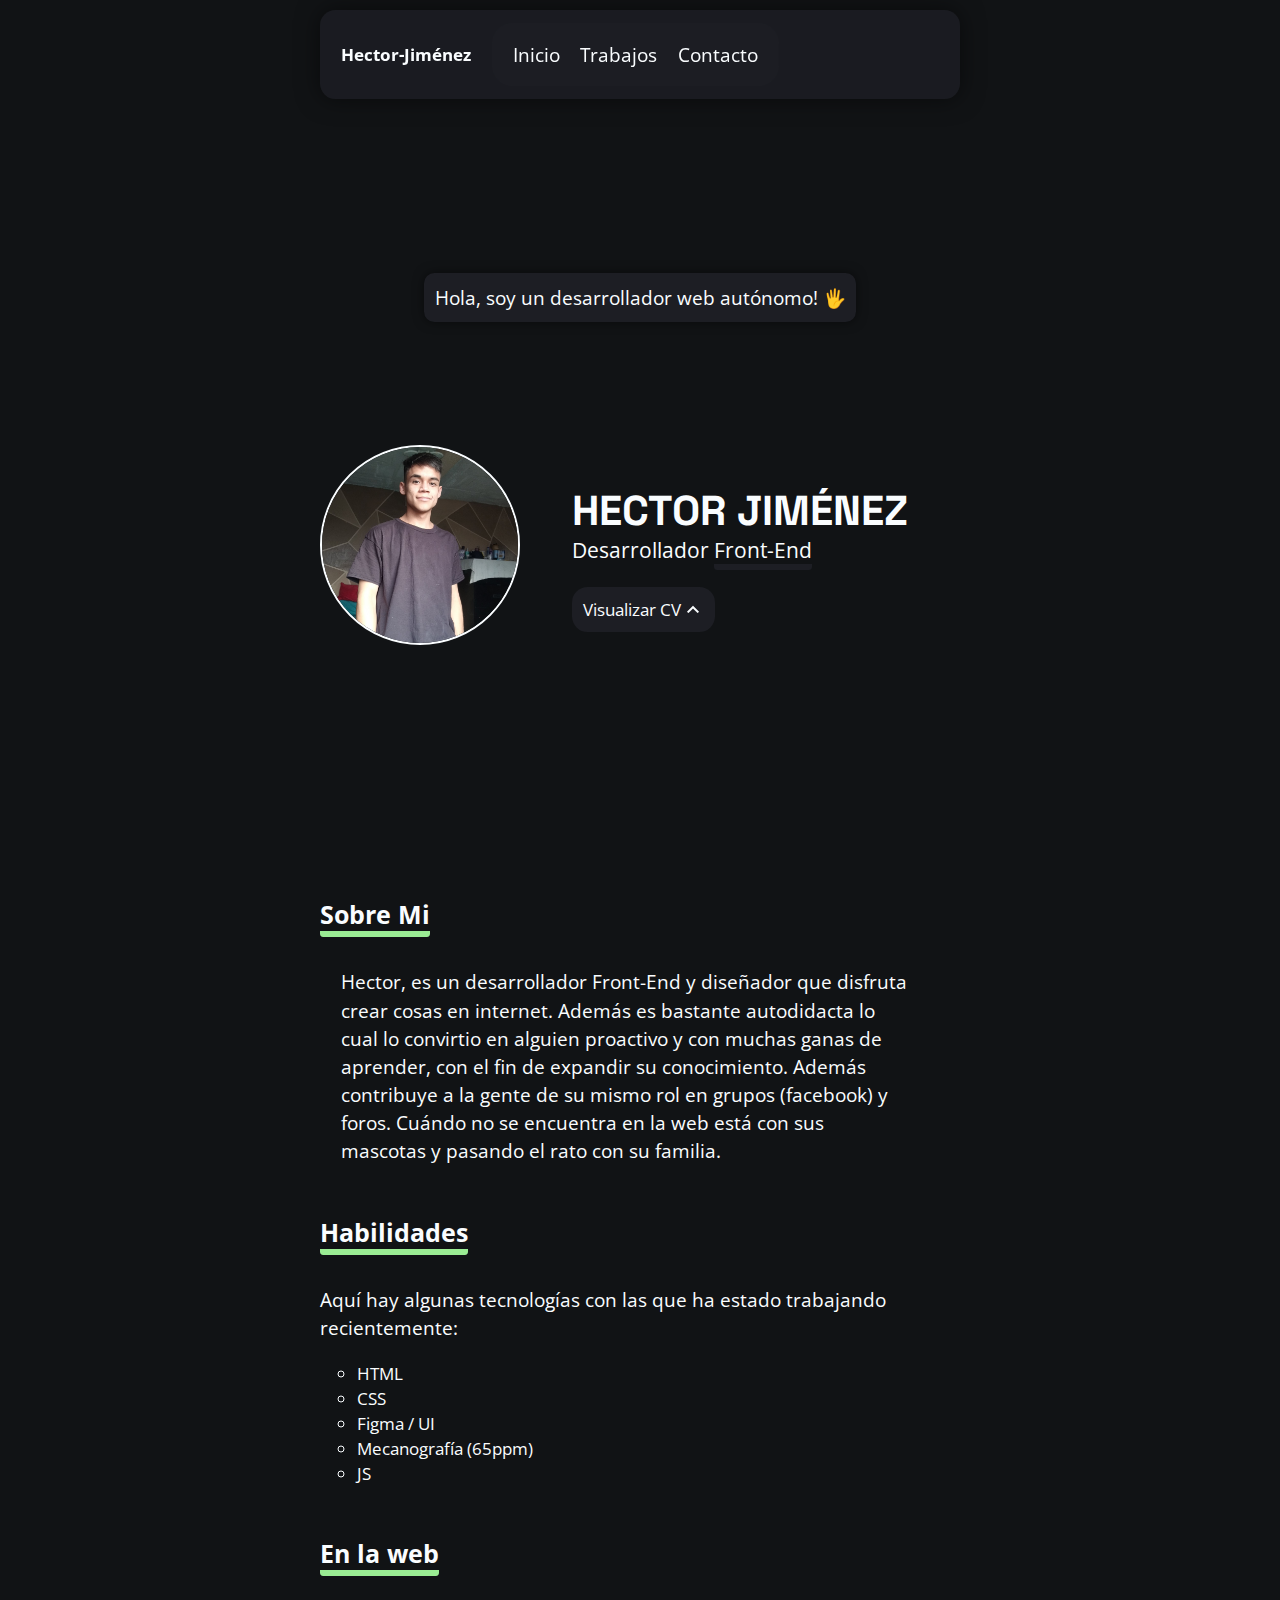
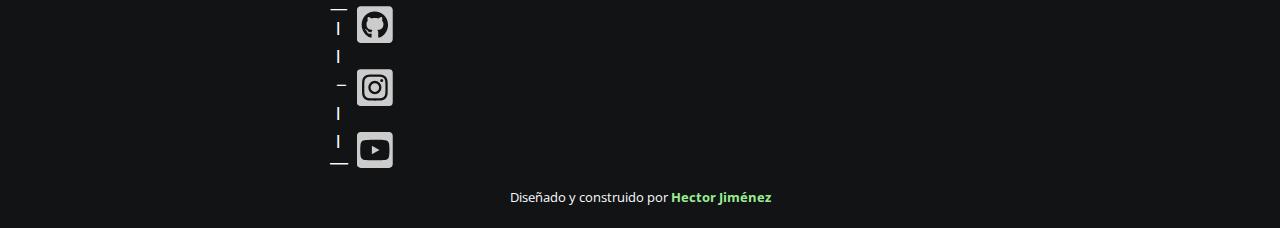
<file: index.html>
<!DOCTYPE html>
<html lang="en">
  <head>
    <meta charset="UTF-8" />
    <link rel="preconnect" href="https://fonts.googleapis.com" />
    <link rel="preconnect" href="https://fonts.gstatic.com" crossorigin />
    <link
    rel="stylesheet"
    href="https://cdnjs.cloudflare.com/ajax/libs/animate.css/4.1.1/animate.min.css"
  />
    <link
      href="https://fonts.googleapis.com/css2?family=Open+Sans:wght@400;700&family=Space+Grotesk:wght@700&display=swap"
      rel="stylesheet"
    />
    <link
      rel="stylesheet"
      href="https://fonts.googleapis.com/css2?family=Material+Symbols+Outlined:opsz,wght,FILL,GRAD@48,400,0,0"
    />
    <link rel="shortcut icon" href="assets/img/favicon.svg" type="image/x-icon">
    <link rel="stylesheet" href="assets/styles/app.css" />
    <link rel="stylesheet" href="assets/styles/normalize.css" />
    <title>Hector-Jimenez - Home</title>
  </head>
  <body>
    <header class="container">
      <nav class="navegacion container animate__animated animate__fadeInDown">
        <a class="logo" href="index.html">Hector-Jiménez</a>
        <ul class="nav-items nav-items_visible">
          <li class="nav-item"><a href="index.html">Inicio</a></li>
          <li class="nav-item"><a href="portafolio.html">Trabajos</a></li>
          <li class="nav-item"><a href="Contacto.html">Contacto</a></li>
        </ul>
        <span class="menu material-symbols-outlined"> menu </span>
      </nav>
    </header>
    <div class="perfil container animate__animated animate__fadeIn">
      <div class="center">
        <p class="saludo">Hola, soy un desarrollador web autónomo! 🖐</p>
      </div>
      <div class="perfil-elementos animate__animated animate__fadeInUp">
        <img
          class="foto-perfil"
          src="assets/img/foto-perfil.jpg"
          alt="Foto-perfil"
        />
        <div class="perfil-txts">
          <h1 class="nombre">HECTOR JIMÉNEZ</h1>
          <p class="rol">
            Desarrollador <span class="under-line">Front-End</span>
          </p>

          <a class="cv" target="_blank" href="assets/img/cv.pdf"
            >Visualizar CV
            <span class="arrow-down material-symbols-outlined">
              expand_more
            </span></a
          >
        </div>
      </div>
    </div>

    <main class="sobremi container">
      <div class="sobremi-contenido">
        <h2 class="under-line2">Sobre Mi</h2>
        <p class="padding2">
          Hector, es un desarrollador Front-End y diseñador que disfruta crear
          cosas en internet. Además es bastante autodidacta lo cual lo convirtio
          en alguien proactivo y con muchas ganas de aprender, con el fin de
          expandir su conocimiento. Además contribuye a la gente de su mismo rol
          en grupos (facebook) y foros. Cuándo no se encuentra en la web está
          con sus mascotas y pasando el rato con su familia.
        </p>
      </div>
    </main>

    <section class="habilidades container">
      <h2 class="under-line2">Habilidades</h2>
      <div class="habilidades-contenido">
        <p class="padding2">
          Aquí hay algunas tecnologías con las que ha estado trabajando
          recientemente:
        </p>
        <ul class="habilidades-lista">
          <li>HTML</li>
          <li>CSS</li>
          <li>Figma / UI</li>
          <li>Mecanografía (65ppm)</li>
          <li>JS</li>
        </ul>
      </div>
    </section>

    <section class="web container">
      <h2 class="under-line2">En la web</h2>
      <div class="web-contenedor">
        <div class="brands">
          <a target="_blank" href="https://github.com/NextraJay"><img src="assets/img/icon-gh.svg" alt="Icon-github" /></a>
          <a target="_blank" href="https://www.instagram.com/devinprocc/"
            ><img src="assets/img/icon-ig.svg" alt="Icon-instagram"
          /></a>
          <a target="_blank" href="https://www.youtube.com/channel/UCfB4ZqWVPlqxfShwHvcuc1A"
            ><img src="assets/img/icon-yt.svg" alt="Icon-youtube"
          /></a>
        </div>
        <p class="lines-unicode">
          ͟ <br />
          ǀ<br />
          ǀ<br />
          − <br />
          ǀ<br />
          ǀ<br />
          ͞͞
          <br />
        </p>
      </div>
    </section>
    <footer class="footer container">
      <p class="center">Diseñado y construido por <span>Hector Jiménez</span></p>
    </footer>
    <script defer src="assets/js/nav-bar.js"></script>
  </body>
</html>
</file>
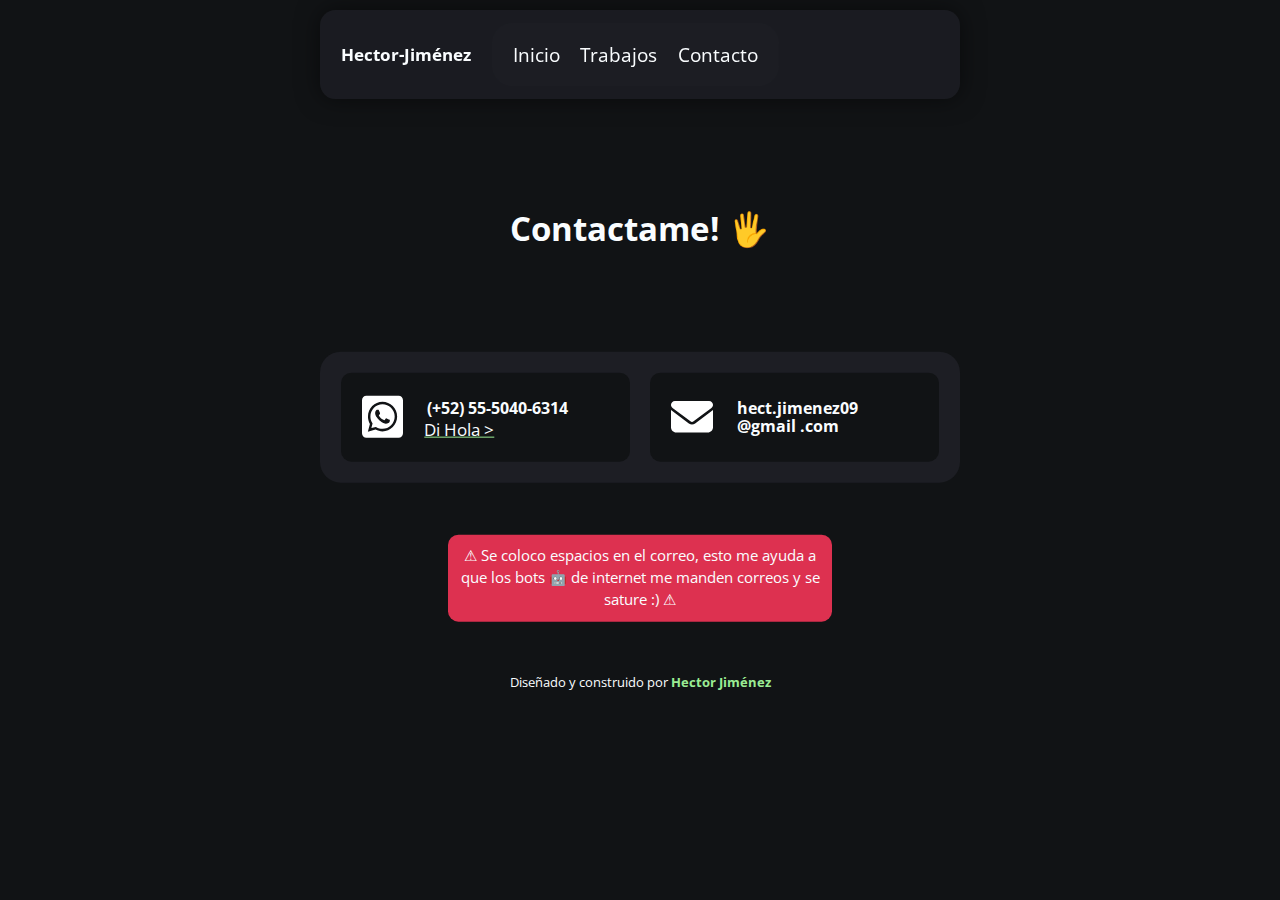
<file: Contacto.html>
<!DOCTYPE html>
<html lang="en">
  <head>
    <meta charset="UTF-8" />
    <link rel="preconnect" href="https://fonts.googleapis.com" />
    <link rel="preconnect" href="https://fonts.gstatic.com" crossorigin />
    <link
      href="https://fonts.googleapis.com/css2?family=Open+Sans:wght@400;700&family=Space+Grotesk:wght@700&display=swap"
      rel="stylesheet"
    />
    <link
    rel="stylesheet"
    href="https://cdnjs.cloudflare.com/ajax/libs/animate.css/4.1.1/animate.min.css"
  />
    <link
      rel="stylesheet"
      href="https://fonts.googleapis.com/css2?family=Material+Symbols+Outlined:opsz,wght,FILL,GRAD@48,400,0,0"
    />
    <link rel="shortcut icon" href="assets/img/favicon.svg" type="image/x-icon">
    <link rel="stylesheet" href="assets/styles/app.css" />
    <link rel="stylesheet" href="assets/styles/normalize.css" />
    <title>Hector-Jimenez - Trabajos</title>
  </head>
  <body>
    <header class="container">
      <nav class="navegacion container">
        <a class="logo" href="index.html">Hector-Jiménez</a>
        <ul class="nav-items nav-items_visible">
          <li class="nav-item"><a href="index.html">Inicio</a></li>
          <li class="nav-item"><a href="portafolio.html">Trabajos</a></li>
          <li class="nav-item"><a href="Contacto.html">Contacto</a></li>
        </ul>
        <span class="menu material-symbols-outlined"> menu </span>
      </nav>
    </header>

    <main class="contacto container">
      <h1 class="center animate__animated animate__fadeInUp">Contactame! 🖐</h1>
      <div class="contacto-contenedor animate__animated animate__fadeInUp">
        <div class="boxC">
          <img
            class="contacto-icon"
            src="assets/img/icon-wapp.svg"
            alt="Icon-Whatsapp"
          />
          <div class="boxC-contenido">
            <h3>(+52) 55-5040-6314</h3>
            <a
              target="_blank"
              href="https://wa.me/525550406314?text=Hola%20Hector%20quiero%20mas%20informes"
              >Di Hola ></a
            >
          </div>
        </div>
        <div class="boxC">
          <img
            class="contacto-icon"
            src="assets/img/icon-email.svg"
            alt="Icon-Email"
          />
          <div class="boxC-contenido">
            <h3>hect.jimenez09 @gmail
.com</h3>
          </div>
        </div>
      </div>
      <p class="nota center animate__animated animate__fadeInUp">⚠ Se coloco espacios en el correo, esto me ayuda a que los bots 🤖 de internet me manden correos y se sature :) ⚠</p>
    </main>

    <footer class="footer container">
      <p class="center">
        Diseñado y construido por <span>Hector Jiménez</span>
      </p>
    </footer>
    <script src="assets/js/nav-bar.js"></script>
  </body>
</html>
</file>
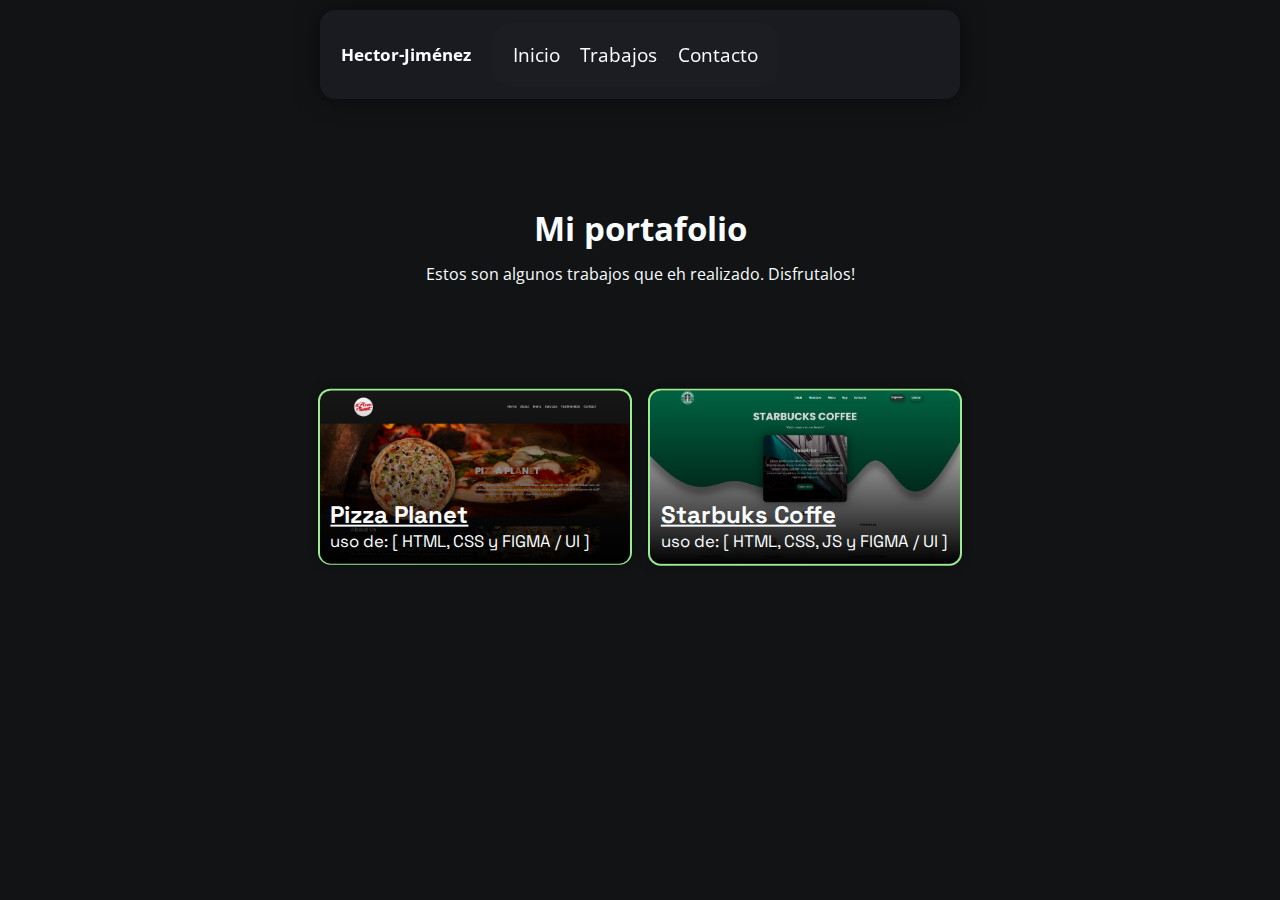
<file: portafolio.html>
<!DOCTYPE html>
<html lang="en">
  <head>
    <meta charset="UTF-8" />
    <link rel="preconnect" href="https://fonts.googleapis.com" />
    <link rel="preconnect" href="https://fonts.gstatic.com" crossorigin />
    <link
      href="https://fonts.googleapis.com/css2?family=Open+Sans:wght@400;700&family=Space+Grotesk:wght@700&display=swap"
      rel="stylesheet"
    />
    <link
    rel="stylesheet"
    href="https://cdnjs.cloudflare.com/ajax/libs/animate.css/4.1.1/animate.min.css"
  />
    <link
      rel="stylesheet"
      href="https://fonts.googleapis.com/css2?family=Material+Symbols+Outlined:opsz,wght,FILL,GRAD@48,400,0,0"
    />
    <link rel="shortcut icon" href="assets/img/favicon.svg" type="image/x-icon">
    <link rel="stylesheet" href="assets/styles/app.css" />
    <link rel="stylesheet" href="assets/styles/normalize.css" />
    <title>Hector-Jimenez - Trabajos</title>
  </head>
  <body>
    <header class="container">
      <nav class="navegacion container animate__animated animate__fadeInDown">
        <a class="logo" href="index.html">Hector-Jiménez</a>
        <ul class="nav-items nav-items_visible">
          <li class="nav-item"><a href="index.html">Inicio</a></li>
          <li class="nav-item"><a href="portafolio.html">Trabajos</a></li>
          <li class="nav-item"><a href="Contacto.html">Contacto</a></li>
        </ul>
        <span class="menu material-symbols-outlined"> menu </span>
      </nav>
    </header>

    <main class="portafolio container">
      <h1 class="center animate__animated animate__fadeInLeft">Mi portafolio</h1>
      <p class="complemento center animate__animated animate__fadeInLeft">
        Estos son algunos trabajos que eh realizado. Disfrutalos!
      </p>
      <div class="port-contenido animate__animated animate__fadeInDown">
        <div class="boxN">
          <a
            target="_blank"
            href="https://hectorenrique.github.io/PizzaPlanet/public/index.html"
          >
            <div class="port-txt">
              <h2 class="texto-port">Pizza Planet</h2>
              <p>uso de: [ HTML, CSS y FIGMA / UI ]</p>
            </div>
          </a>
          <img
            class="imagen"
            src="assets/img/pizzaplanet.png"
            alt="imagen-PizzaPlanet"
          />
        </div>
        <div class="boxN">
          <a
            target="_blank"
            href="https://gleaming-paletas-dc8563.netlify.app/"
          >
            <div class="port-txt">
              <h2 class="texto-port">Starbuks Coffe</h2>
              <p>uso de: [ HTML, CSS, JS y FIGMA / UI ]</p>
            </div>
          </a>
          <img
            class="imagen"
            src="assets/img/StarbuksCoffe.png"
            alt="imagen-StarbuksCoffe"
          />
        </div>
      </div>
    </main>

    <script src="assets/js/nav-bar.js"></script>
  </body>
</html>
</file>
<file: assets/styles/app.css>
:root {
  --fondo: #111315;
  --elementos: #1d1e24;
  --texto: #fafdff;
  --lines: #9aec93;
  --font-principal: "Open Sans", sans-serif;
  --font-secuandaria: "Space Grotesk", sans-serif;
  --gradiente: linear-gradient(
    180deg,
    #000000 0%,
    rgba(0, 0, 0, 0) 0.01%,
    #000000 100%
  );
  --2rem: 2rem;
  --boxshadow: 0 0 1rem rgba(0, 0, 0, 0.5);
}
html {
  box-sizing: border-box;
  font-size: 65.2%;
}
*,
*:before,
*:after {
  box-sizing: inherit;
}
body {
  font-size: 1.6rem;
  background-color: var(--fondo);
  font-family: var(--font-principal);
  color: var(--texto);
}
/* globales */
p {
  font-size: 1.6rem;
  line-height: 1.5;
}

p::selection,
h1::selection,
h2::selection,
span::selection {
  background-color: var(--texto);
  color: var(--elementos);
}
a {
  text-decoration: none;
  color: var(--texto);
}
ul {
  list-style-type: none;
  padding: 0;
  margin: 0;
}
img {
  display: block;
  max-width: 100%;
}
.container {
  max-width: 90%;
  margin: 0 auto;
}
.nombre {
  font-family: var(--font-secuandaria);
  font-size: 4rem;
  margin-bottom: 0;
}
.rol {
  margin-top: 0;
  font-size: 2rem;
}
/* utilidades */
.center {
  text-align: center;
}
.under-line {
  border-bottom: 0.6rem solid var(--elementos);
  border-radius: 0.3rem;
}

.under-line2 {
  border-bottom: 0.6rem solid var(--lines);
  border-radius: 0.3rem;
  display: inline;
}
.padding2 {
  padding-top: var(--2rem);
}
/* first mobil */

/* header */
.navegacion {
  background: rgba(29, 30, 36, 0.8);
  position: fixed;
  display: flex;
  height: 8.5rem;
  justify-content: space-between;
  align-items: center;
  margin-top: 1rem;
  width: 100%;
  border-radius: 1.5rem;
  box-shadow: 0 0 2.2rem rgba(0, 0, 0, 0.5);
  backdrop-filter: blur(1.5rem);
  z-index: 6;
}
.menu {
  display: inline-block;
  font-size: 4rem;
  margin-right: var(--2rem);
  cursor: pointer;
}
.logo {
  font-weight: 700;
}
.nav-items,
.logo {
  margin: 0 2rem;
}
.nav-items {
  position: absolute;
  display: flex;
  align-items: center;
  flex-direction: column;
  justify-content: center;
  gap: var(--2rem);
  padding: 2rem;
  margin: 0;
  border-radius: var(--2rem);
  box-shadow: 0 0 2.2rem rgba(0, 0, 0, 0.5);
  background: rgba(29, 30, 36, 0.8);
  backdrop-filter: blur(2rem);
  right: 0;
  top: 10rem;
  transition: right 0.3s cubic-bezier(0.51, 0.24, 0.31, 0.96);
}
.nav-items_visible {
  right: -100%;
}
.nav-item a {
  font-size: 1.8rem;
  padding: 0.5rem;
  border-radius: 0.5rem;
  background-color: var(--fondo);
}
.nav-item a:active {
  outline: 2px solid var(--lines);
}
@media (min-width: 768px) {
  .container {
    max-width: 50%;
  }
  p {
    font-size: 1.8rem;
  }
  .navegacion {
    justify-content: flex-start;
  }
  .nav-items {
    justify-content: flex-start;
  }
  .nav-item a {
    padding: 0;
    border-radius: 0;
    background-color: transparent;
  }
  .nav-item a:hover {
    outline: none;
    text-decoration: underline var(--lines);
  }
  .menu {
    display: none;
  }
  .nav-items {
    position: relative;
    display: flex;
    flex-direction: row;
    justify-content: center;
    background-color: transparent;
    backdrop-filter: blur(0);
    box-shadow: 0 0 0 rgba(0, 0, 0, 0);
    top: 0;
    right: 0;
  }
}

/* perfil */
.perfil {
  display: flex;
  height: 100vh;
  flex-direction: column;
  justify-content: center;
  gap: 10rem;
}

.saludo {
  background-color: var(--elementos);
  padding: 1rem;
  border-radius: calc(var(--2rem) - 1rem);
  display: inline-block;
  box-shadow: 0 0 1rem rgba(0, 0, 0, 0.5);
}
.perfil-elementos {
  display: flex;
  flex-direction: column;
  align-items: center;
  text-align: center;
}
@media (min-width: 768px) {
  .perfil-elementos {
    flex-direction: row;
    gap: 5rem;
  }
  .perfil-txts {
    text-align: left;
  }
}

.foto-perfil {
  width: 200px;
  height: 200px;
  object-fit: cover;
  display: flex;
  border-radius: 50%;
  border: 2px solid var(--texto);
}
.cv {
  display: inline-flex;
  justify-content: center;
  align-items: center;
  padding: 1rem;
  border-radius: 1.5rem;
  background-color: var(--elementos);
}
.arrow-down {
  transform: rotate(-180deg);
  transition: transform 0.3s cubic-bezier(0.17, 0.67, 0.5, 0.94);
}

.cv:hover .arrow-down {
  transform: rotate(0);
}

/* sobre mi */
@media (min-width: 768px) {
  .sobremi-contenido p {
    padding-left: 2rem;
    padding-right: 5rem;
  }
}

.habilidades,
.web {
  margin-top: calc(2rem * 2.5);
}
.habilidades-lista {
  list-style-type: circle;
  padding-left: 3.5rem;
}
.habilidades-lista li {
  line-height: 1.5;
}

/* web */
.lines-unicode {
  position: absolute;
}
.web-contenedor {
  padding-left: 1.5rem;
}
.brands {
  position: absolute;
  transform: translateY(2rem) translateX(2rem);
  width: 3.5rem;
}
.brands a img {
  filter: invert(80%);
  margin-bottom: 2rem;
  transition: filter 0.3s cubic-bezier(0.17, 0.67, 0.5, 0.94);
}
.brands a img:hover {
  filter: invert(100%);
}
.footer p {
  transform: translateY(20rem);
  padding-bottom: 2rem;
  font-size: 1.2rem;
}
.footer span {
  color: var(--lines);
  font-weight: 700;
}

@media (min-width: 768px) {
  .brands {
    transform: translateY(3.5rem) translateX(2rem);
  }
  .footer {
    font-size: 1.3rem;
  }
}

/* portafolio */
.portafolio {
  transform: translateY(20rem);
  z-index: -1;
}
.portafolio h1 {
  margin: 0;
}
.complemento {
  font-size: 1.5rem;
}
.port-contenido {
  margin-top: 10rem;
  display: grid;
  grid-template-columns: repeat(2, 1fr);
  gap: var(--2rem);
}
.boxN {
  position: relative;
}
.boxN a::before {
  content: "";
  width: 100%;
  height: 100%;
  position: absolute;
  top: 0;
  right: 0;
  background: var(--gradiente);
  border-radius: calc(var(--2rem) - 1rem);
  z-index: 3;
}
.boxN img {
  outline: 0.2rem solid var(--lines);
  width: 100vw;
  border-radius: calc(var(--2rem) - 1rem);
  box-shadow: 0 0 1rem rgba(0, 0, 0, 0.5);
}
.port-txt {
  position: absolute;
  top: 0;
  display: flex;
  justify-content: end;
  padding: 1rem;
  height: 100%;
  flex-direction: column;
  z-index: 5;
  font-family: var(--font-secuandaria);
}
.texto-port {
  font-size: 1.5rem;
  margin-bottom: 0;
  text-decoration: underline;
}
.port-txt p {
  font-size: 1rem;
  margin: 0;
}
@media (min-width: 768px) {
  .port-txt h2 {
    font-size: 2.3rem;
    margin-bottom: 0;
    text-decoration: underline;
  }
  .port-txt p {
    font-size: 1.6rem;
    margin: 0;
  }
}

/* Contacto */
.contacto {
  transform: translateY(20rem);
  z-index: -1;
}
.contacto h1 {
  margin: 0;
}

.contacto-contenedor {
  margin-top: 10rem;
  padding: 2rem;
  background-color: var(--elementos);
  border-radius: var(--2rem);
  gap: var(--2rem);
}
.boxC {
  padding: 1rem;
  display: flex;
  align-items: center;
  gap: var(--2rem);
  background-color: var(--fondo);
  border-radius: calc(var(--2rem) - 1rem);
}
.boxC:first-child {
  margin-bottom: 2rem;
}
.contacto-icon {
  filter: invert(100%);
  width: 4rem;
}
.boxC-contenido h3 {
  font-size: 1.5rem;
  margin: 0.3rem;
}
.boxC-contenido a {
  text-decoration: underline var(--lines);
}
.nota{
  margin: 5rem auto;
  text-align: center;
  background-color: #DD3150;
  border-radius: 1rem;
  padding: 1rem;
  font-size: 1.2rem;
  width: 60%;
}
@media (min-width: 768px) {
  .contacto-contenedor {
    display: grid;
    grid-template-columns: repeat(2, 1fr);
  }
  .boxC:first-child {
    margin-bottom: 0rem;
  }
  .boxC {
    padding: 2rem;
  }
  .nota{
    font-size: 1.4rem;
  }
}
</file>
